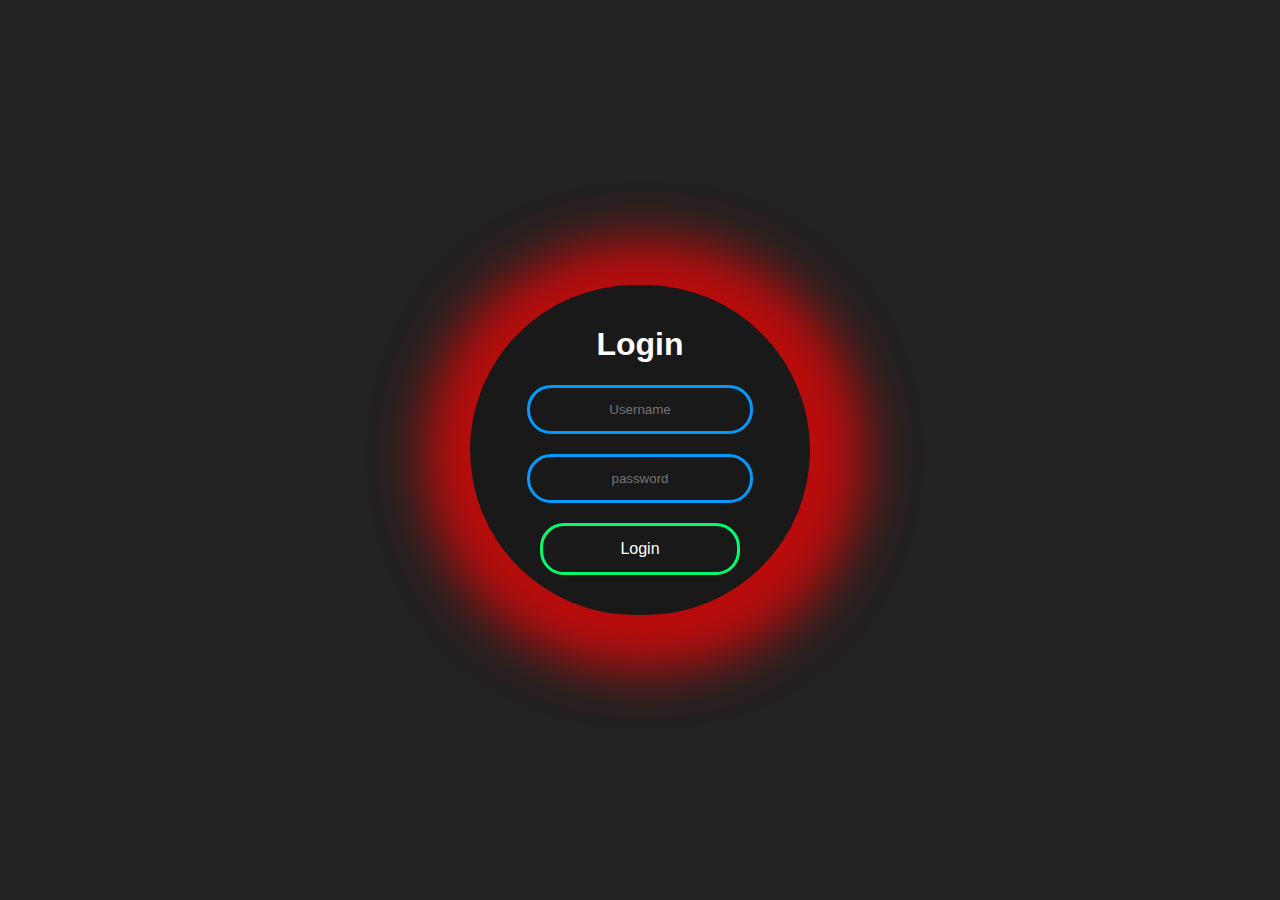
<file: index.html>
<!DOCTYPE html>
<html lang="en">
<head>
    <meta charset="UTF-8">
    <meta name="viewport" content="width=device-width, initial-scale=1.0">
    <link rel="stylesheet" href="style.css">
    <title>Game Development</title>
</head>
<body>
    <form class="box" action="Homepage.html" method="post">
        <h1>Login</h1>
        <input type="text" name="" placeholder="Username">
        <input type="password" name="" placeholder="password">
        <input type="submit" name="" value="Login">
    </form>

    
</body>
</html>
</file>
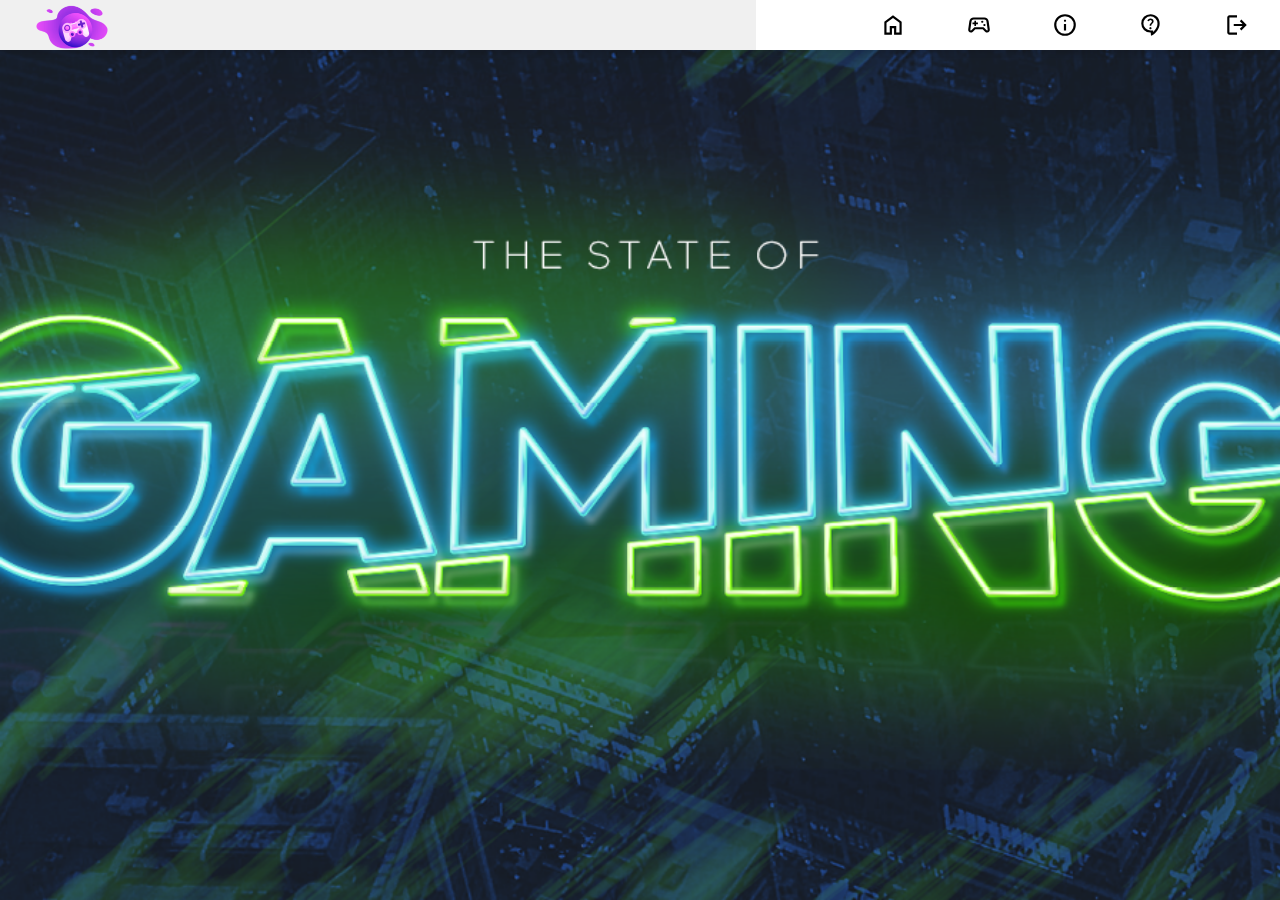
<file: contact.html>
<!DOCTYPE html>
<html lang="en">
<head>
    <meta charset="UTF-8">
    <meta name="viewport" content="width=, initial-scale=1.0">
    <link rel="stylesheet" href="homepage.css">
    <script src="code.js"></script>
    <title>Homepage</title>
</head>
<body>
    <nav>
        <ul class="sidebar">
            <li onclick="hideSidebar()"><a href="#"><svg xmlns="http://www.w3.org/2000/svg" height="26" viewBox="0 -960 960 960" width="26"><path d="m256-200-56-56 224-224-224-224 56-56 224 224 224-224 56 56-224 224 224 224-56 56-224-224-224 224Z"/></svg></a></li>
            <li><a href="Homepage.html">Home</a></li>
            <li><a href="Games.html">Games</a></li>
            <li><a href="Info.html">Info</a></li>
            <li><a href="contact.html">Contact</a></li>
            <li><a href="index.html">Loguit</a></li>
        </ul>
        <ul>
            <li class="Logo"><a href="#"><img src="Images/NFT_WorldGameDevelop.avif" alt="Logo"></a></li>
            <li class="hideOnMobile"><a href="Homepage.html"><svg xmlns="http://www.w3.org/2000/svg" height="26" viewBox="0 -960 960 960" width="26"><path d="M240-200h120v-240h240v240h120v-360L480-740 240-560v360Zm-80 80v-480l320-240 320 240v480H520v-240h-80v240H160Zm320-350Z"/></svg></a></li>
            <li class="hideOnMobile"><a href="Games.html"><svg xmlns="http://www.w3.org/2000/svg" height="26" viewBox="0 -960 960 960" width="26"><path d="M182-200q-51 0-79-35.5T82-322l42-300q9-60 53.5-99T282-760h396q60 0 104.5 39t53.5 99l42 300q7 51-21 86.5T778-200q-21 0-39-7.5T706-230l-90-90H344l-90 90q-15 15-33 22.5t-39 7.5Zm16-86 114-114h336l114 114q2 2 16 6 11 0 17.5-6.5T800-304l-44-308q-4-29-26-48.5T678-680H282q-30 0-52 19.5T204-612l-44 308q-2 11 4.5 17.5T182-280q2 0 16-6Zm482-154q17 0 28.5-11.5T720-480q0-17-11.5-28.5T680-520q-17 0-28.5 11.5T640-480q0 17 11.5 28.5T680-440Zm-80-120q17 0 28.5-11.5T640-600q0-17-11.5-28.5T600-640q-17 0-28.5 11.5T560-600q0 17 11.5 28.5T600-560ZM310-440h60v-70h70v-60h-70v-70h-60v70h-70v60h70v70Zm170-40Z"/></svg></a></li>
            <li class="hideOnMobile"><a href="Info.html"><svg xmlns="http://www.w3.org/2000/svg" height="26" viewBox="0 -960 960 960" width="26"><path d="M440-280h80v-240h-80v240Zm40-320q17 0 28.5-11.5T520-640q0-17-11.5-28.5T480-680q-17 0-28.5 11.5T440-640q0 17 11.5 28.5T480-600Zm0 520q-83 0-156-31.5T197-197q-54-54-85.5-127T80-480q0-83 31.5-156T197-763q54-54 127-85.5T480-880q83 0 156 31.5T763-763q54 54 85.5 127T880-480q0 83-31.5 156T763-197q-54 54-127 85.5T480-80Zm0-80q134 0 227-93t93-227q0-134-93-227t-227-93q-134 0-227 93t-93 227q0 134 93 227t227 93Zm0-320Z"/></svg></a></li>
            <li class="hideOnMobile"><a href="contact.html"><svg xmlns="http://www.w3.org/2000/svg" height="26" viewBox="0 -960 960 960" width="26"><path d="m480-80-10-120h-10q-142 0-241-99t-99-241q0-142 99-241t241-99q71 0 132.5 26.5t108 73q46.5 46.5 73 108T800-540q0 75-24.5 144t-67 128q-42.5 59-101 107T480-80Zm80-146q71-60 115.5-140.5T720-540q0-109-75.5-184.5T460-800q-109 0-184.5 75.5T200-540q0 109 75.5 184.5T460-280h100v54Zm-101-95q17 0 29-12t12-29q0-17-12-29t-29-12q-17 0-29 12t-12 29q0 17 12 29t29 12Zm-29-127h60q0-30 6-42t38-44q18-18 30-39t12-45q0-51-34.5-76.5T460-720q-44 0-74 24.5T344-636l56 22q5-17 19-33.5t41-16.5q27 0 40.5 15t13.5 33q0 17-10 30.5T480-558q-35 30-42.5 47.5T430-448Zm30-65Z"/></svg></a></li>
            <li class="hideOnMobile"><a href="index.html"><svg xmlns="http://www.w3.org/2000/svg" height="26" viewBox="0 -960 960 960" width="26"><path d="M200-120q-33 0-56.5-23.5T120-200v-560q0-33 23.5-56.5T200-840h280v80H200v560h280v80H200Zm440-160-55-58 102-102H360v-80h327L585-622l55-58 200 200-200 200Z"/></svg></a></li>
            <li class="menu-button" onclick="showSidebar()"><a href="#"><svg xmlns="http://www.w3.org/2000/svg" height="26" viewBox="0 -960 960 960" width="26"><path d="M120-240v-80h720v80H120Zm0-200v-80h720v80H120Zm0-200v-80h720v80H120Z"/></svg></a></li>
        </ul>
    </nav>
</body>
</html>
</file>
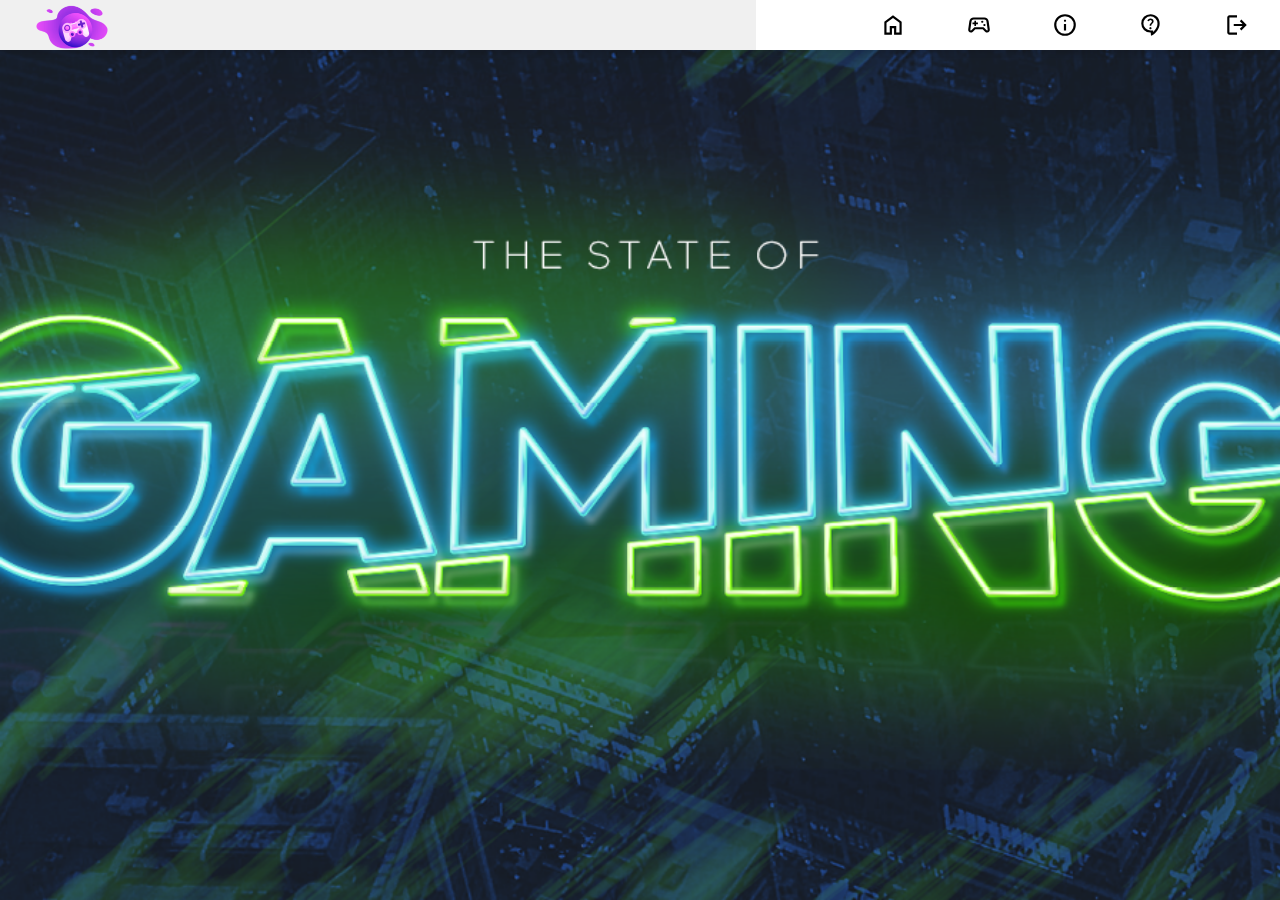
<file: Games.html>
<!DOCTYPE html>
<html lang="en">
<head>
    <meta charset="UTF-8">
    <meta name="viewport" content="width=, initial-scale=1.0">
    <link rel="stylesheet" href="homepage.css">
    <script src="code.js"></script>
    <title>Games</title>
</head>
<body>
    <nav>
        <ul class="sidebar">
            <li onclick="hideSidebar()"><a href="#"><svg xmlns="http://www.w3.org/2000/svg" height="26" viewBox="0 -960 960 960" width="26"><path d="m256-200-56-56 224-224-224-224 56-56 224 224 224-224 56 56-224 224 224 224-56 56-224-224-224 224Z"/></svg></a></li>
            <li><a href="Homepage.html">Home</a></li>
            <li><a href="Games.html">Games</a></li>
            <li><a href="Info.html">Info</a></li>
            <li><a href="contact.html">Contact</a></li>
            <li><a href="index.html">Loguit</a></li>
        </ul>
        <ul>
            <li class="Logo"><a href="#"><img src="Images/NFT_WorldGameDevelop.avif" alt="Logo"></a></li>
            <li class="hideOnMobile"><a href="Homepage.html"><svg xmlns="http://www.w3.org/2000/svg" height="26" viewBox="0 -960 960 960" width="26"><path d="M240-200h120v-240h240v240h120v-360L480-740 240-560v360Zm-80 80v-480l320-240 320 240v480H520v-240h-80v240H160Zm320-350Z"/></svg></a></li>
            <li class="hideOnMobile"><a href="Games.html"><svg xmlns="http://www.w3.org/2000/svg" height="26" viewBox="0 -960 960 960" width="26"><path d="M182-200q-51 0-79-35.5T82-322l42-300q9-60 53.5-99T282-760h396q60 0 104.5 39t53.5 99l42 300q7 51-21 86.5T778-200q-21 0-39-7.5T706-230l-90-90H344l-90 90q-15 15-33 22.5t-39 7.5Zm16-86 114-114h336l114 114q2 2 16 6 11 0 17.5-6.5T800-304l-44-308q-4-29-26-48.5T678-680H282q-30 0-52 19.5T204-612l-44 308q-2 11 4.5 17.5T182-280q2 0 16-6Zm482-154q17 0 28.5-11.5T720-480q0-17-11.5-28.5T680-520q-17 0-28.5 11.5T640-480q0 17 11.5 28.5T680-440Zm-80-120q17 0 28.5-11.5T640-600q0-17-11.5-28.5T600-640q-17 0-28.5 11.5T560-600q0 17 11.5 28.5T600-560ZM310-440h60v-70h70v-60h-70v-70h-60v70h-70v60h70v70Zm170-40Z"/></svg></a></li>
            <li class="hideOnMobile"><a href="Info.html"><svg xmlns="http://www.w3.org/2000/svg" height="26" viewBox="0 -960 960 960" width="26"><path d="M440-280h80v-240h-80v240Zm40-320q17 0 28.5-11.5T520-640q0-17-11.5-28.5T480-680q-17 0-28.5 11.5T440-640q0 17 11.5 28.5T480-600Zm0 520q-83 0-156-31.5T197-197q-54-54-85.5-127T80-480q0-83 31.5-156T197-763q54-54 127-85.5T480-880q83 0 156 31.5T763-763q54 54 85.5 127T880-480q0 83-31.5 156T763-197q-54 54-127 85.5T480-80Zm0-80q134 0 227-93t93-227q0-134-93-227t-227-93q-134 0-227 93t-93 227q0 134 93 227t227 93Zm0-320Z"/></svg></a></li>
            <li class="hideOnMobile"><a href="contact.html"><svg xmlns="http://www.w3.org/2000/svg" height="26" viewBox="0 -960 960 960" width="26"><path d="m480-80-10-120h-10q-142 0-241-99t-99-241q0-142 99-241t241-99q71 0 132.5 26.5t108 73q46.5 46.5 73 108T800-540q0 75-24.5 144t-67 128q-42.5 59-101 107T480-80Zm80-146q71-60 115.5-140.5T720-540q0-109-75.5-184.5T460-800q-109 0-184.5 75.5T200-540q0 109 75.5 184.5T460-280h100v54Zm-101-95q17 0 29-12t12-29q0-17-12-29t-29-12q-17 0-29 12t-12 29q0 17 12 29t29 12Zm-29-127h60q0-30 6-42t38-44q18-18 30-39t12-45q0-51-34.5-76.5T460-720q-44 0-74 24.5T344-636l56 22q5-17 19-33.5t41-16.5q27 0 40.5 15t13.5 33q0 17-10 30.5T480-558q-35 30-42.5 47.5T430-448Zm30-65Z"/></svg></a></li>
            <li class="hideOnMobile"><a href="index.html"><svg xmlns="http://www.w3.org/2000/svg" height="26" viewBox="0 -960 960 960" width="26"><path d="M200-120q-33 0-56.5-23.5T120-200v-560q0-33 23.5-56.5T200-840h280v80H200v560h280v80H200Zm440-160-55-58 102-102H360v-80h327L585-622l55-58 200 200-200 200Z"/></svg></a></li>
            <li class="menu-button" onclick="showSidebar()"><a href="#"><svg xmlns="http://www.w3.org/2000/svg" height="26" viewBox="0 -960 960 960" width="26"><path d="M120-240v-80h720v80H120Zm0-200v-80h720v80H120Zm0-200v-80h720v80H120Z"/></svg></a></li>
        </ul>
    </nav>
</body>
</html>
</file>
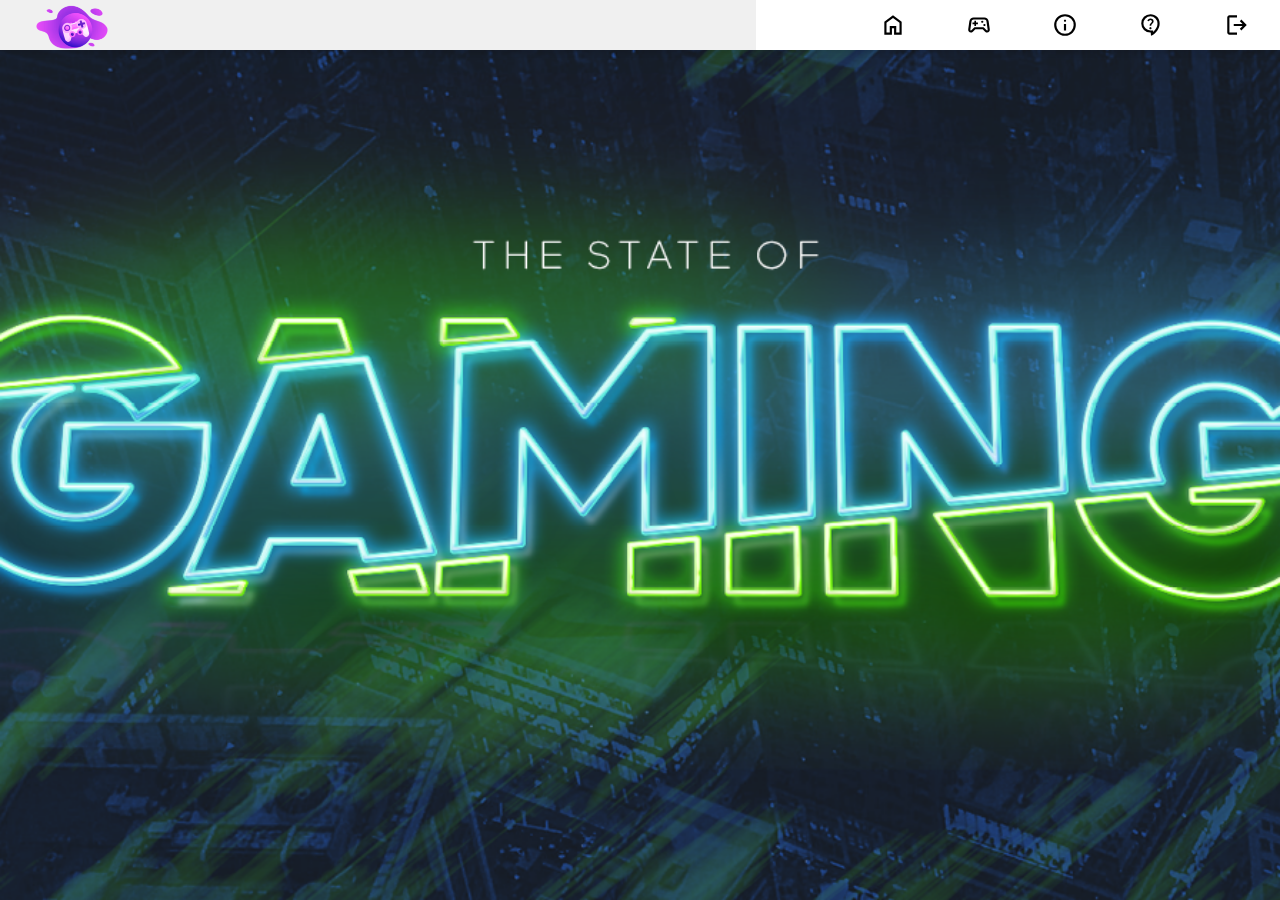
<file: Info.html>
<!DOCTYPE html>
<html lang="en">
<head>
    <meta charset="UTF-8">
    <meta name="viewport" content="width=, initial-scale=1.0">
    <link rel="stylesheet" href="homepage.css">
    <script src="code.js"></script>
    <title>Info</title>
</head>
<body>
    <nav>
        <ul class="sidebar">
            <li onclick="hideSidebar()"><a href="#"><svg xmlns="http://www.w3.org/2000/svg" height="26" viewBox="0 -960 960 960" width="26"><path d="m256-200-56-56 224-224-224-224 56-56 224 224 224-224 56 56-224 224 224 224-56 56-224-224-224 224Z"/></svg></a></li>
            <li><a href="Homepage.html">Home</a></li>
            <li><a href="Games.html">Games</a></li>
            <li><a href="Info.html">Info</a></li>
            <li><a href="contact.html">Contact</a></li>
            <li><a href="index.html">Loguit</a></li>
        </ul>
        <ul>
            <li class="Logo"><a href="#"><img src="Images/NFT_WorldGameDevelop.avif" alt="Logo"></a></li>
            <li class="hideOnMobile"><a href="Homepage.html"><svg xmlns="http://www.w3.org/2000/svg" height="26" viewBox="0 -960 960 960" width="26"><path d="M240-200h120v-240h240v240h120v-360L480-740 240-560v360Zm-80 80v-480l320-240 320 240v480H520v-240h-80v240H160Zm320-350Z"/></svg></a></li>
            <li class="hideOnMobile"><a href="Games.html"><svg xmlns="http://www.w3.org/2000/svg" height="26" viewBox="0 -960 960 960" width="26"><path d="M182-200q-51 0-79-35.5T82-322l42-300q9-60 53.5-99T282-760h396q60 0 104.5 39t53.5 99l42 300q7 51-21 86.5T778-200q-21 0-39-7.5T706-230l-90-90H344l-90 90q-15 15-33 22.5t-39 7.5Zm16-86 114-114h336l114 114q2 2 16 6 11 0 17.5-6.5T800-304l-44-308q-4-29-26-48.5T678-680H282q-30 0-52 19.5T204-612l-44 308q-2 11 4.5 17.5T182-280q2 0 16-6Zm482-154q17 0 28.5-11.5T720-480q0-17-11.5-28.5T680-520q-17 0-28.5 11.5T640-480q0 17 11.5 28.5T680-440Zm-80-120q17 0 28.5-11.5T640-600q0-17-11.5-28.5T600-640q-17 0-28.5 11.5T560-600q0 17 11.5 28.5T600-560ZM310-440h60v-70h70v-60h-70v-70h-60v70h-70v60h70v70Zm170-40Z"/></svg></a></li>
            <li class="hideOnMobile"><a href="Info.html"><svg xmlns="http://www.w3.org/2000/svg" height="26" viewBox="0 -960 960 960" width="26"><path d="M440-280h80v-240h-80v240Zm40-320q17 0 28.5-11.5T520-640q0-17-11.5-28.5T480-680q-17 0-28.5 11.5T440-640q0 17 11.5 28.5T480-600Zm0 520q-83 0-156-31.5T197-197q-54-54-85.5-127T80-480q0-83 31.5-156T197-763q54-54 127-85.5T480-880q83 0 156 31.5T763-763q54 54 85.5 127T880-480q0 83-31.5 156T763-197q-54 54-127 85.5T480-80Zm0-80q134 0 227-93t93-227q0-134-93-227t-227-93q-134 0-227 93t-93 227q0 134 93 227t227 93Zm0-320Z"/></svg></a></li>
            <li class="hideOnMobile"><a href="contact.html"><svg xmlns="http://www.w3.org/2000/svg" height="26" viewBox="0 -960 960 960" width="26"><path d="m480-80-10-120h-10q-142 0-241-99t-99-241q0-142 99-241t241-99q71 0 132.5 26.5t108 73q46.5 46.5 73 108T800-540q0 75-24.5 144t-67 128q-42.5 59-101 107T480-80Zm80-146q71-60 115.5-140.5T720-540q0-109-75.5-184.5T460-800q-109 0-184.5 75.5T200-540q0 109 75.5 184.5T460-280h100v54Zm-101-95q17 0 29-12t12-29q0-17-12-29t-29-12q-17 0-29 12t-12 29q0 17 12 29t29 12Zm-29-127h60q0-30 6-42t38-44q18-18 30-39t12-45q0-51-34.5-76.5T460-720q-44 0-74 24.5T344-636l56 22q5-17 19-33.5t41-16.5q27 0 40.5 15t13.5 33q0 17-10 30.5T480-558q-35 30-42.5 47.5T430-448Zm30-65Z"/></svg></a></li>
            <li class="hideOnMobile"><a href="index.html"><svg xmlns="http://www.w3.org/2000/svg" height="26" viewBox="0 -960 960 960" width="26"><path d="M200-120q-33 0-56.5-23.5T120-200v-560q0-33 23.5-56.5T200-840h280v80H200v560h280v80H200Zm440-160-55-58 102-102H360v-80h327L585-622l55-58 200 200-200 200Z"/></svg></a></li>
            <li class="menu-button" onclick="showSidebar()"><a href="#"><svg xmlns="http://www.w3.org/2000/svg" height="26" viewBox="0 -960 960 960" width="26"><path d="M120-240v-80h720v80H120Zm0-200v-80h720v80H120Zm0-200v-80h720v80H120Z"/></svg></a></li>
        </ul>
    </nav>
</body>
</html>
</file>
<file: style.css>
body{
    margin: 0;
    padding: 0;
    font-family: sans-serif;
    background: #232121;
}

.box{
    width: 300px;
    padding: 20px;
    position: absolute;
    top: 50%;
    left: 50%;
    color: white;
    transform: translate(-50%, -50%);
    background: #191919;
    text-align: center;
    border-radius: 14em;
    box-shadow: 5px 5px 50px 50px rgba(252, 5, 5, 0.699);
    animation: animateBg 5s linear infinite;
}

@keyframes animateBg{
    100%{
        filter: hue-rotate(360deg);
    }
}

.box input{
    border: 0;
    background: none;
    display: block;
    margin: 20px auto;
    text-align: center;
    border: 3px solid #0399fd;
    padding: 14px 10px;
    width: 200px;
    outline: none;
    color: white;
    border-radius: 24px;
    transition: 0.25s;
}

.box input[type = "text"]:focus,.box input[type = "password"]:focus{
    width: 280px;
    border-color: #04fb6b;
}

.box input[type = "submit"]{
    border: 0;
    background: none;
    display: block;
    margin: 20px auto;
    text-align: center;
    font-size: 100%;
    border: 3px solid #04fb6b;
    padding: 14px 40px;
    outline: none;
    color: white;
    border-radius: 24px;
    transition: 0.25s;
    cursor: pointer;
}

.box input[type = "submit"]:hover{
    background: #04fb6b;
}
</file>
<file: homepage.css>
*{
    margin: 0;
    padding: 0;
}

body{
    min-height: 100vh;
    background-image: url(Images/Background.png);
    background-size: cover;
    background-repeat: no-repeat;
    background-position: center;
    font-family: 'Segoe UI', Tahoma, Geneva, Verdana, sans-serif;
}

nav{
    background-color: white;
    box-shadow: 3px 3px 5px rgba(0, 0, 0, 0.1);
}

nav ul{
    width: 100%;
    list-style: none;
    display: flex;
    justify-content: flex-end;
    align-items: center;
}

nav li{
    height: 50px;
}

nav a{
    height: 100%;
    padding: 0 30px;
    text-decoration: none;
    display: flex;
    align-items: center;
    color: black;
}

nav a:hover{
    background-color: #f0f0f0;
}

nav li:first-child{
    margin-right: auto;
}

.sidebar{
    position: fixed;
    top: 0;
    right: 0;
    height: 100vh;
    width: 250px;
    z-index: 999;
    background-color: rgba(255, 255, 255, 0.2);
    backdrop-filter: blur(10px);
    box-shadow: -10px 0 10px rgba(0, 0, 0, 0.1);
    display: none;
    flex-direction: column;
    align-items: flex-start;
    justify-content: flex-start;
}

.sidebar li{
    width: 100%;
}

.sidebar a{
    width: 100%;
}

.menu-button{
    display: none;
}

@media(max-width: 800px){
    .hideOnMobile{
        display: none;
    }
    .menu-button{
        display: block;
    }
}

@media(max-width: 400px){
    .sidebar{
        width: 100%;
    }
}

.Logo img{
   width: 12.5%;
}
</file>
